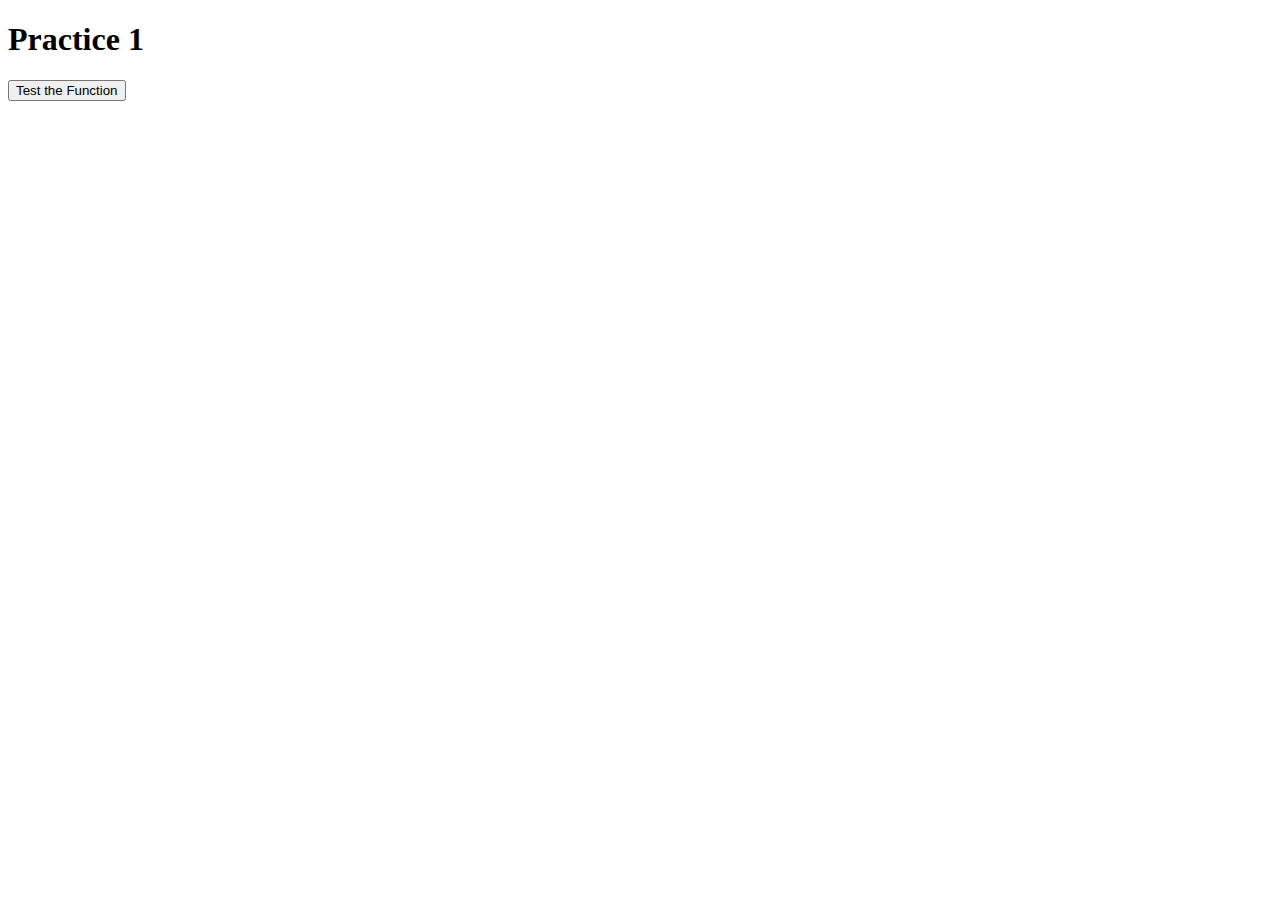
<file: solar_calculator/practice1/index.html>
<!DOCTYPE html>
<html lang="en">
<head>
    <meta charset="UTF-8">
    <meta http-equiv="X-UA-Compatible" content="IE=edge">
    <meta name="viewport" content="width=device-width, initial-scale=1.0">
    <title>Document</title>
</head>
<body>
    <h1> Practice 1</h1>
    <button onclick="test()">Test the Function</button>
    
</body>
<script type="text/javascript" src="./main.js"></script>
</html>
</file>
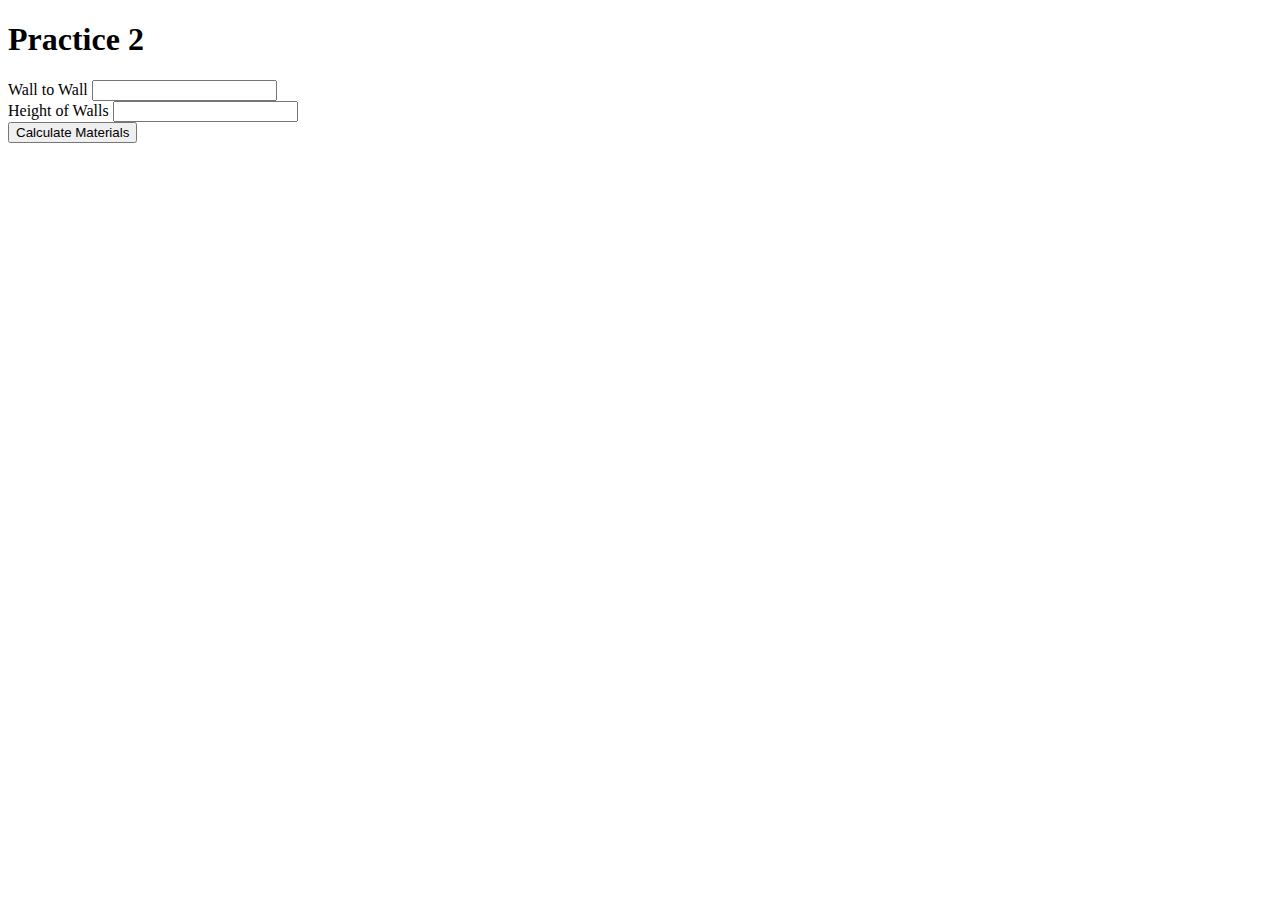
<file: solar_calculator/2-javascript-project-solar-calculator-m2-exercise-files/startJS/index.html>
<!doctype html>
<html>
<head>
<meta charset="UTF-8">
<title>Untitled Document</title>
<link href="css/styles.css" rel="stylesheet" type="text/css">

</head>

<body>
<h1>Practice 2</h1>

Wall to Wall <input id= "across" type="number"> <br>

Height of Walls <input id="height" type = "number"> <br>

<button onclick="materialsNeeded()">Calculate Materials</button>




</body>
<script type="text/javascript" src="js/main.js"></script>
</html>
</file>
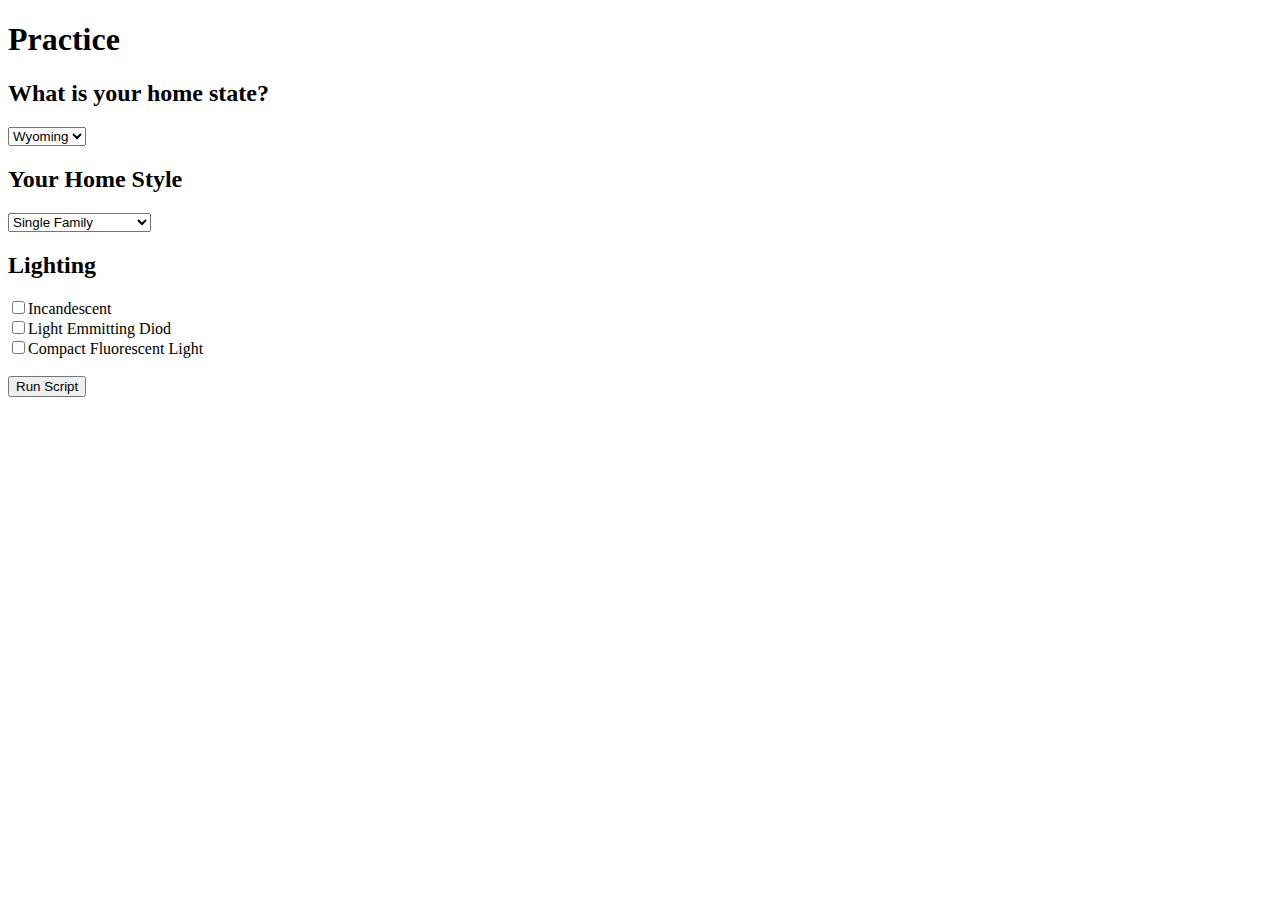
<file: solar_calculator/3-javascript-project-solar-calculator-m3-exercise-files/practice/index.html>
<!doctype html>
<html>
<head>
<meta charset="UTF-8">
<title>Untitled Document</title>
<link href="css/styles.css" rel="stylesheet" type="text/css">

</head>

<body>
<h1>Practice</h1>

<h2>What is your home state?</h2>
<select id="state">
<option value="WY">Wyoming</option>
<option value="UT">Utah</option>
<option value="ID">Idaho</option>
<option value="MT">Montana</option>
<option value="CO">Colorado</option>
</select>


<h2>Your Home Style</h2>
<select id="home">
<option value="single">Single Family</option>
<option value="apartment">Apartment or Condo</option>
<option value="multi">Multi-Family</option>
<option value="mobile">Mobile Home</option>
</select>


<h2>Lighting</h2>
<label><input type="checkbox" name="bulb" value="Incandescent">Incandescent</label>
<label><input type="checkbox" name="bulb" value="LED">Light Emmitting Diod</label>
<label><input type="checkbox" name="bulb" value = "CFL">Compact Fluorescent Light</label>

<br>
<button onclick="evaluatePage()">Run Script</button>





<div id="output"></div>

</body>
<script type="text/javascript" src="js/main.js"></script>
</html>
</file>
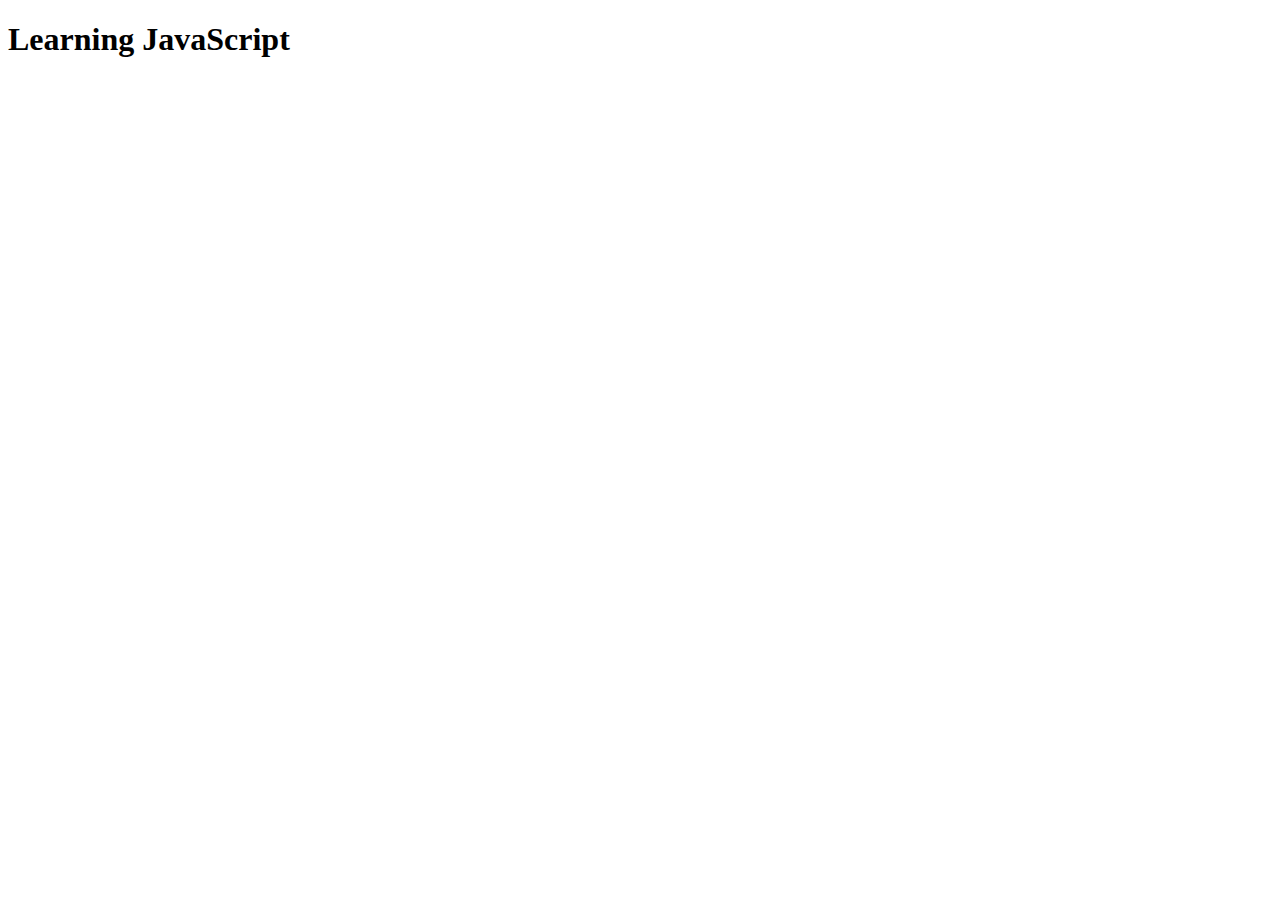
<file: solar_calculator/4-javascript-project-solar-calculator-m4-exercise-files/startJS/index.html>
<!doctype html>
<html>
<head>
<meta charset="UTF-8">
<title>Untitled Document</title>
<link href="css/styles.css" rel="stylesheet" type="text/css">

</head>

<body>
<h1>Learning JavaScript</h1>








</body>
<script type="text/javascript" src="js/main.js"></script>
</html>
</file>
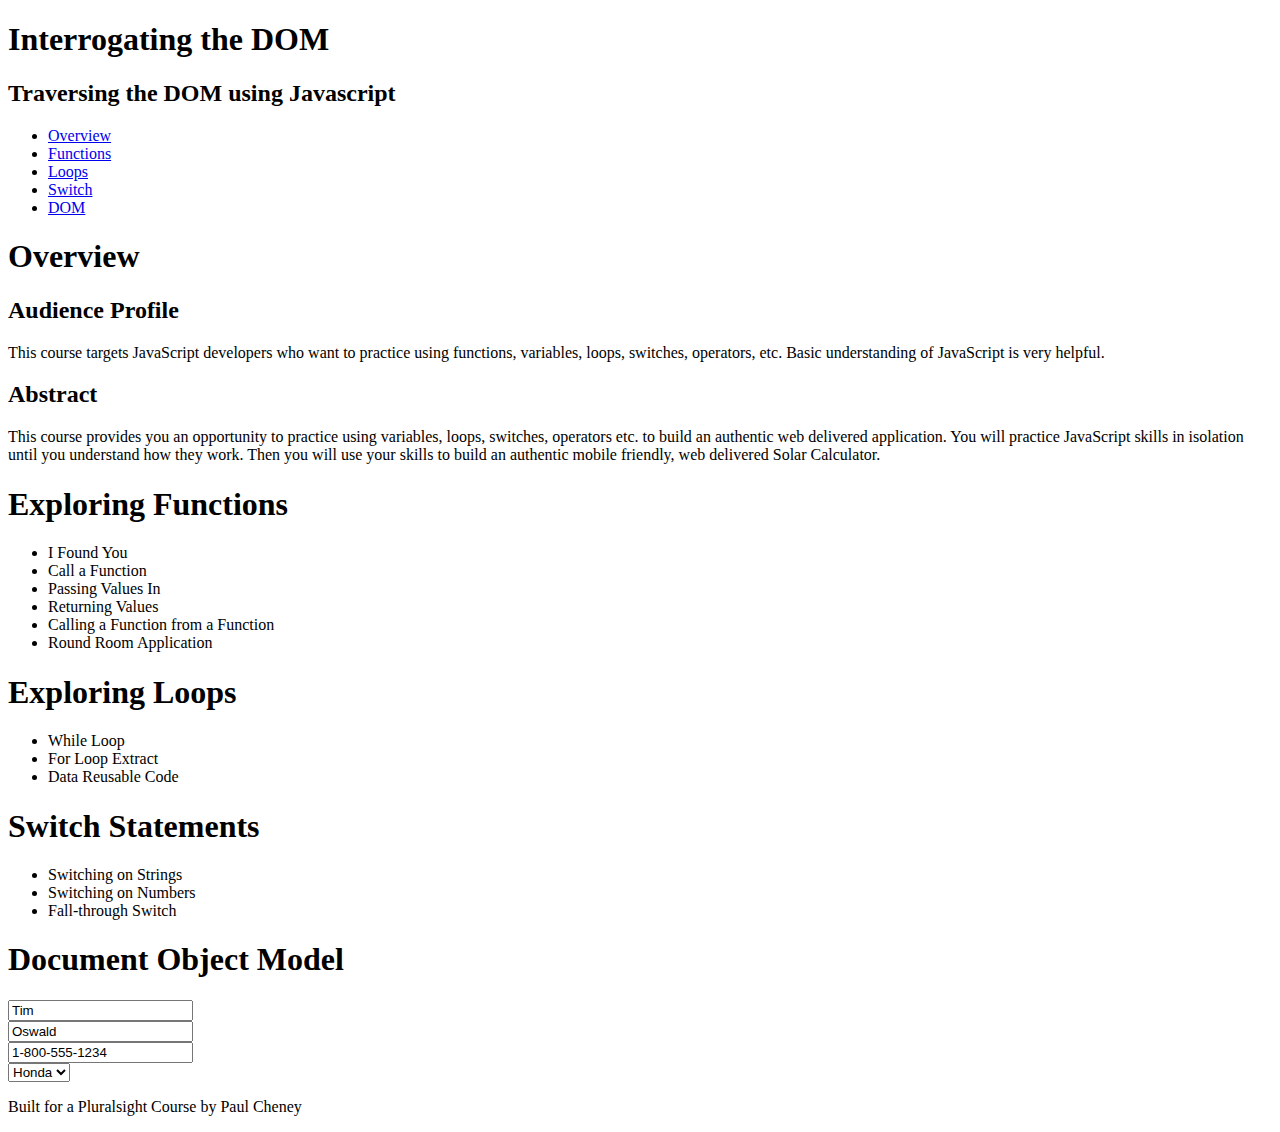
<file: solar_calculator/5-javascript-project-solar-calculator-m5-exercise-files/startFileModule5/index.html>
<!doctype html>
<html>
<head>
<meta charset="UTF-8">
<title>Start File Module 5</title>
<link href="css/styles.css" rel="stylesheet" type="text/css">

</head>

<body>
<header>
<h1>Interrogating the DOM</h1>
<h2>Traversing the DOM using Javascript</h2>
</header>

<nav>
<ul>
<li><a href="#overview">Overview</a></li>
<li><a href="#functions">Functions</a></li>
<li><a href="#loops">Loops</a></li>
<li><a href="#switch">Switch</a></li>
<li><a href="#dom">DOM</a></li>
</ul>
</nav>

<main>
<!-- O V E R V I E W -->
<h1 id="overview">Overview</h1>
<h2>Audience Profile</h2>
<p name="description">This course targets JavaScript developers who want to practice using functions, variables, loops, switches, operators, etc. Basic understanding of JavaScript is very helpful.</p>

<h2>Abstract</h2>
<p name="description">This course provides you an opportunity to practice using variables, loops, switches, operators etc. to build an authentic web delivered application. You will practice JavaScript skills in isolation until you understand how they work. Then you will use your skills to build an authentic mobile friendly, web delivered Solar Calculator. </p>


<!-- F U N C T I O N S -->
<h1 id="functions">Exploring Functions</h1>
<ul id="fn_list">
  <li>Create a Function    </li>
  <li>Call a Function    </li>
  <li>Passing Values In    </li>
  <li>Returning Values    </li>
  <li>Calling a Function from a Function    </li>
  <li>Round Room Application </li>
</ul>




<!-- L O O P S -->
<h1 id="loops">Exploring Loops</h1>
<ul id="lp_list">
  <li>While Loop</li>
  <li>For Loop Extract</li>
  <li>Data Reusable Code </li>
</ul>

<!-- S W I T C H -->
<h1 id="switch">Switch Statements</h1>
<ul id="sw_list">
  <li>Switching on Strings</li>
  <li>Switching on Numbers</li>
  <li> Fall-through Switch 
    
    <!-- D O M -->
  </li>
</ul>
<h1 id="dom">Document Object Model</h1>
<form id="myForm">
	<input name="first" value="Tim">
	<input name="last" value = "Oswald">
	<input name="phone" value = "1-800-555-1234">

	<select>
		<option>Honda</option>
		<option>Chevy</option>
		<option>Ford</option>
	</select>
</form>
</main>


<footer>
<p class="smallCenter"> Built for a Pluralsight Course by Paul Cheney</p>
</footer>


</body>
<script type="text/javascript" src="js/main.js"></script>
</html>
</file>
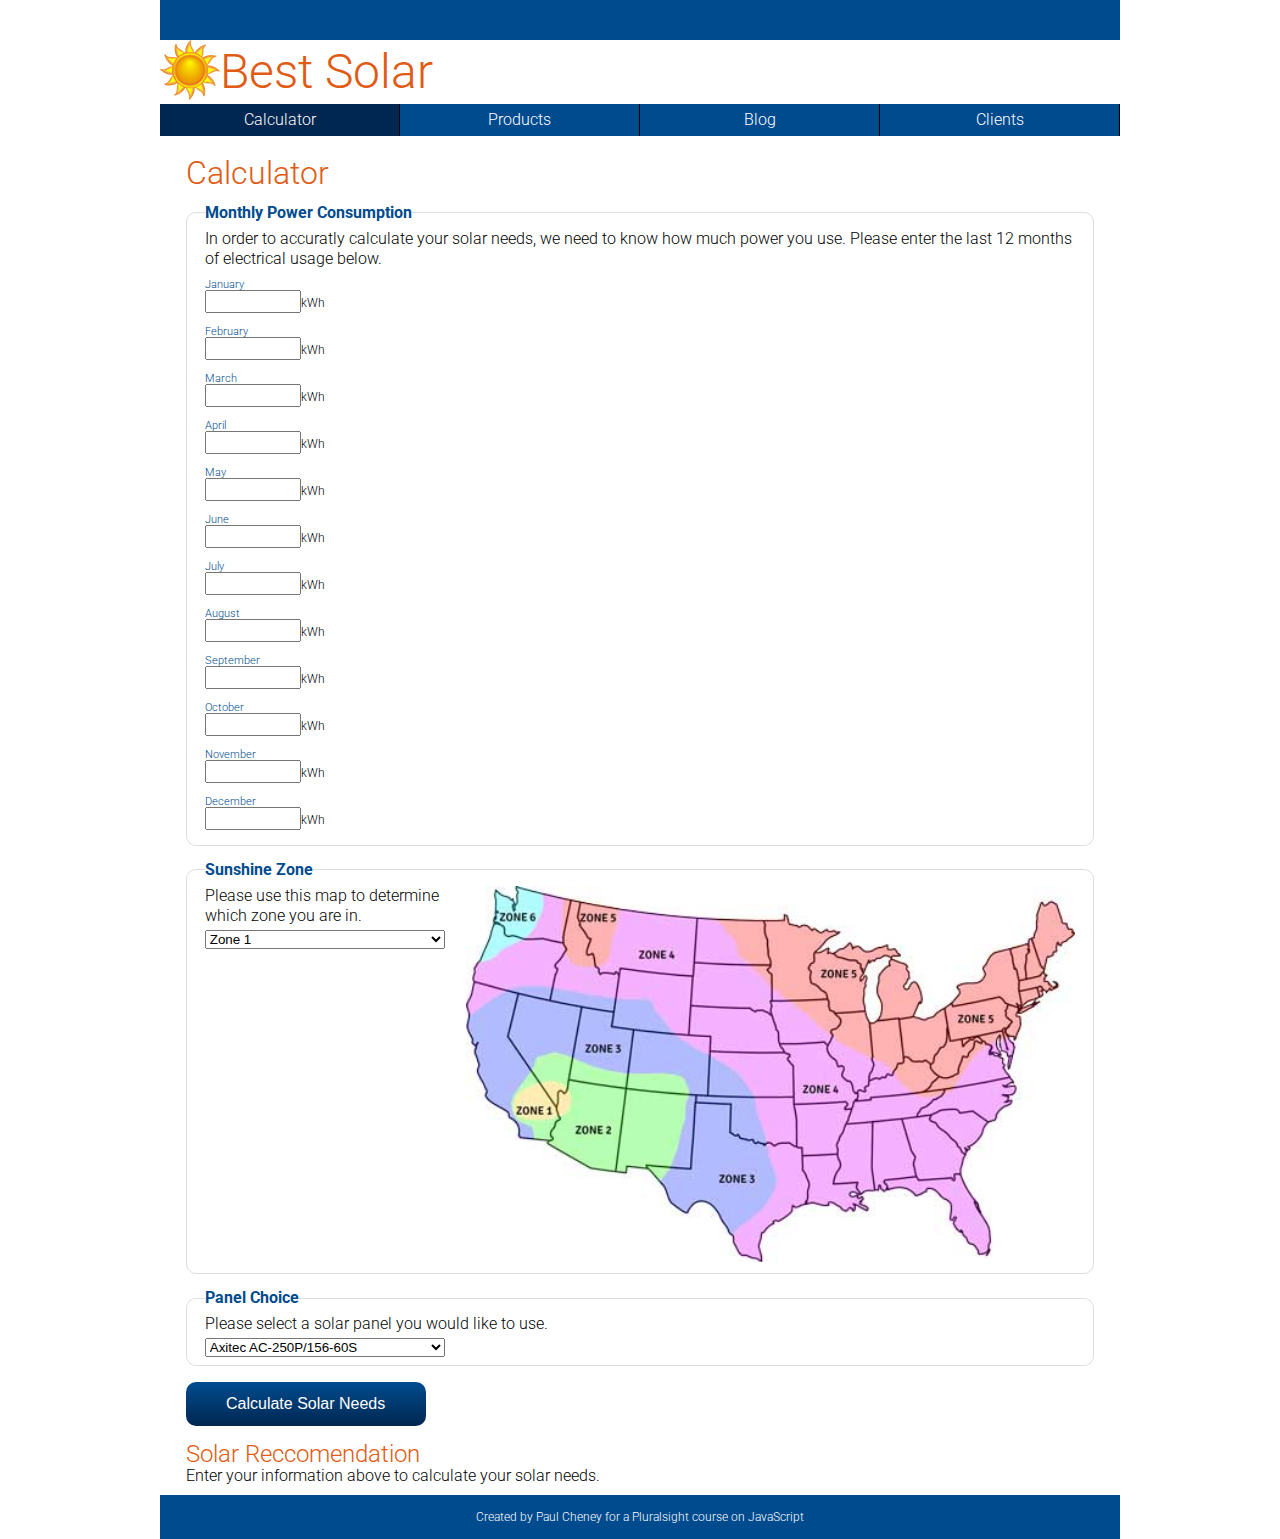
<file: solar_calculator/6-javascript-project-solar-calculator-m6-exercise-files/SolarStart/index.html>
<!doctype html>
<html>
<head>
<meta charset="UTF-8">
<meta name="viewport" content="width=device-width, initial-scale=1.0, shrink-to-fit=no, user-scalable=no">
<title>Best Solar</title>
<link href="https://fonts.googleapis.com/css?family=Roboto:300,700" rel="stylesheet">
<link href="css/styles.css" rel="stylesheet" type="text/css">



</head>

<body>
<header>
<h1>Best Solar</h1>
</header>
<nav>
<ul>
<li class="active"><a href="index.html">Calculator</a></li>
<li><a href="products.html">Products</a></li>
<li><a href="blog.html">Blog</a></li>
<li><a href="clients.html">Clients</a></li>
</ul>
<div class="keepOpen"></div>
</nav>
<main>
<h1>Calculator</h1>
<form name="solarForm" action="" method="post">
<fieldset id="mpc"><legend>Monthly Power Consumption</legend>
<p>In order to accuratly calculate your solar needs, we need to know how much power you use. Please enter the last 12 months of electrical usage below.</p>
	<label><span>January</span><input name="jan" type="number" value="">kWh</label>
	<label><span>February</span><input name="feb" type="number" value="">kWh</label>
	<label><span>March</span><input name="mar" type="number" value="">kWh</label>
	<label><span>April</span><input name="apr" type="number" value="">kWh</label>
	<label><span>May</span><input name="may" type="number" value="">kWh</label>
	<label><span>June</span><input name="jun" type="number" value="">kWh</label>
	<label><span>July</span><input name="jul" type="number" value="">kWh</label>
	<label><span>August</span><input name="aug" type="number" value="">kWh</label>
	<label><span>September</span><input name="sep" type="number" value="">kWh</label>
	<label><span>October</span><input name="oct" type="number" value="">kWh</label>
	<label><span>November</span><input name="nov" type="number" value="">kWh</label>
	<label><span>December</span><input name="dec" type="number" value="">kWh</label>

</fieldset>


<fieldset><legend>Sunshine Zone</legend>
<figure><img src="images/US-Solar-Zone-Map.jpg" alt="zone map"></figure>
<p>Please use this map to determine which zone you are in.</p>
<select name="zone">
	<option>Zone 1</option>
	<option>Zone 2</option>
	<option>Zone 3</option>
	<option>Zone 4</option>
	<option>Zone 5</option>
	<option>Zone 6</option>
</select>
</fieldset>


<fieldset><legend>Panel Choice</legend>
    
<p>Please select a solar panel you would like to use.</p>
<select name="panel">
	<option value="250">Axitec AC-250P/156-60S  </option>
	<option value="275">Canadian Solar CS6K-275M   </option>
	<option value="260">Hanwha Q.Pro BFR-G4.260  </option>
</select>
</fieldset>

</form>

<button onclick="calculateSolar();">Calculate Solar Needs</button>
<h2>Solar Reccomendation</h2>
<div id="feedback"><p>Enter your information above to calculate your solar needs.</p></div>
</main>
<footer>
<p>Created by Paul Cheney for a Pluralsight course on JavaScript</p>
</footer>

</body>
<script type="text/javascript" src="js/main.js"></script>
</html>
</file>
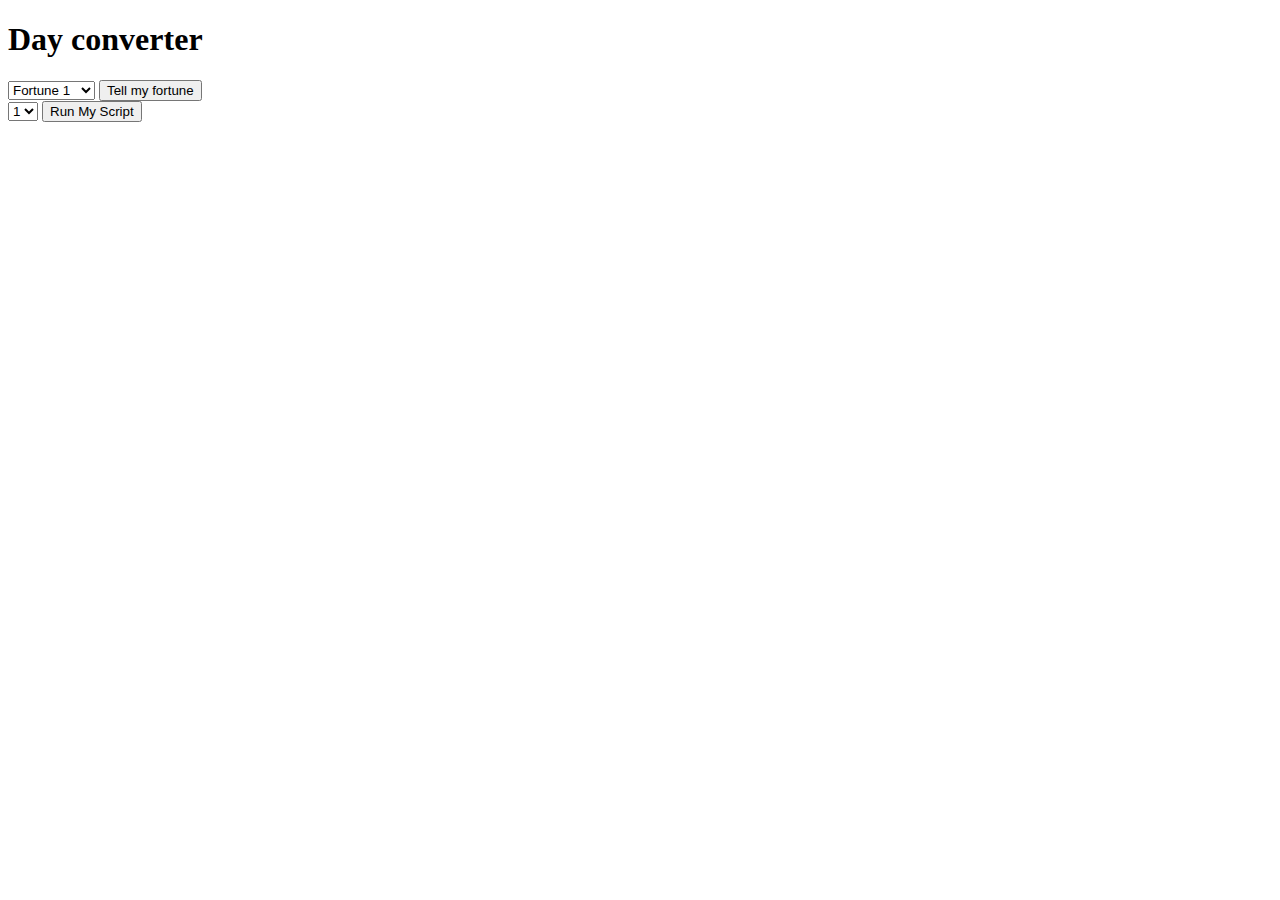
<file: solar_calculator/4-javascript-project-solar-calculator-m4-exercise-files/startJS/Practice/index.html>
<!DOCTYPE html>
<html lang="en">
<head>
    <meta charset="UTF-8">
    <meta http-equiv="X-UA-Compatible" content="IE=edge">
    <meta name="viewport" content="width=device-width, initial-scale=1.0">
    <title>Document</title>
</head>
<body>
    <h1>Day converter</h1>
    <select id="chooseMe">
        <option value=1>Fortune 1</option>
        <option value=2>Fortune 2</option>
        <option value=3>Fortune 3</option>
        <option value=4>Fortune 4</option>
        <option value=5>Fortune 5</option>
        <option value=6>Fortune 6</option>
        <option value=7>Fortune 7</option>
        <option value=8>Fortune 8</option>
        <option value=9>Fortune 9</option>
        <option value=10>Fortune 10</option>
        </select>
    <button onclick="myFunction()">Tell my fortune</button>
    <div id="feedback"></div>

    <select id="chooseMe">
        <option value="U">1</option>
        <option value="M">2</option>
        <option value="T">3</option>
        <option value="W">4</option>
        <option value="R">5</option>
        <option value="F">6</option>
        <option value="S">7</option>
        </select>
<button onclick="myFunction()"> Run My Script</button>    
</body>
</html>
</file>
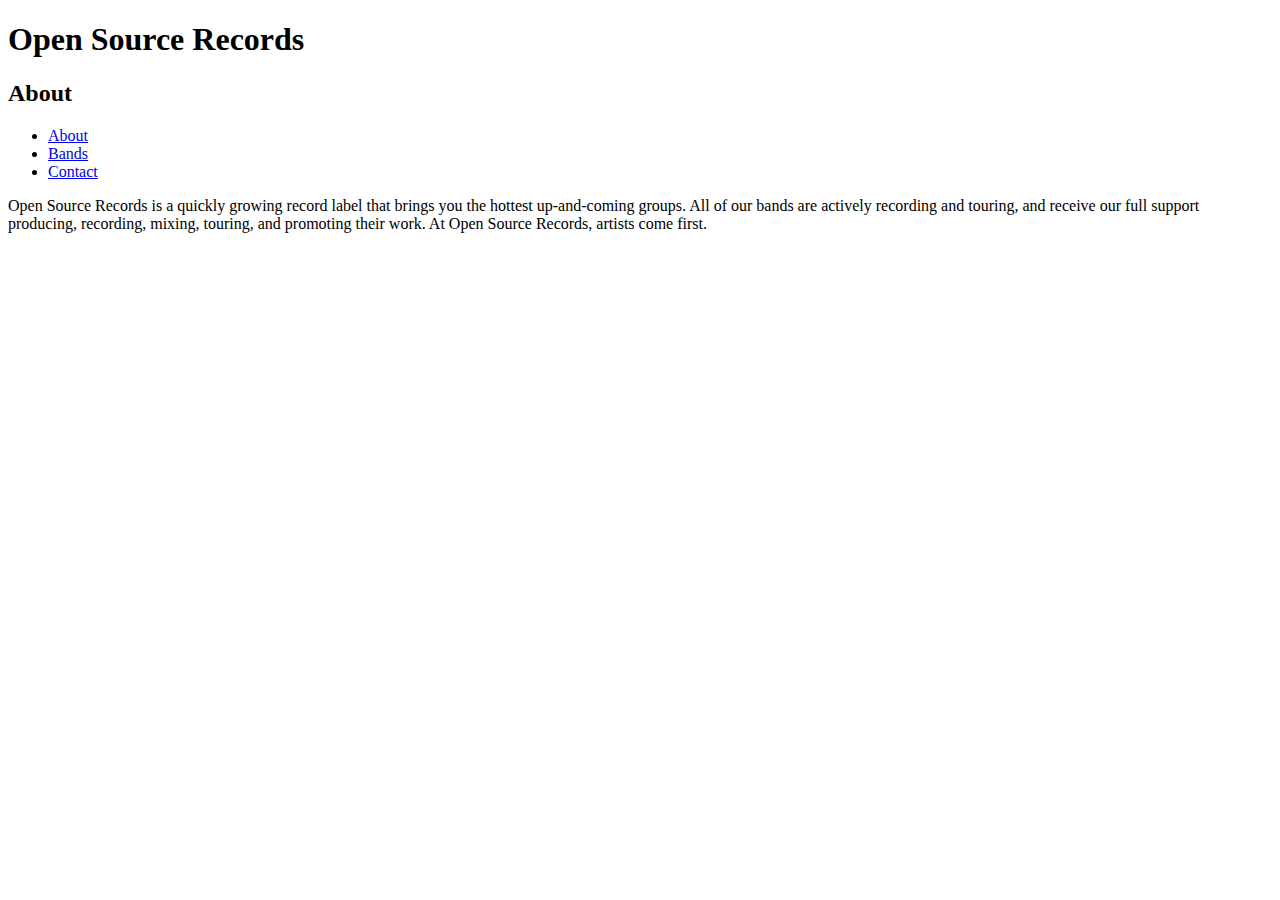
<file: HTML_CSS_Website/about.html>
<!DOCTYPE html>
<html>
  <head>
  </head>
  <body>
    <h1>Open Source Records</h1>

    <h2>About</h2>
    <ul>
        <li><a href="about.html">About</a></li>
        <li><a href="bands.html">Bands</a></li>
        <li><a href="contact.html">Contact</a></li>
      </ul>
    <p>Open Source Records is a quickly growing record label that 
    brings you the hottest up-and-coming groups.  All of our bands 
    are actively recording and touring, and receive our full support 
    producing, recording, mixing, touring, and promoting their work.  
    At Open Source Records, artists come first.</p>
  </body>
</html>
</file>
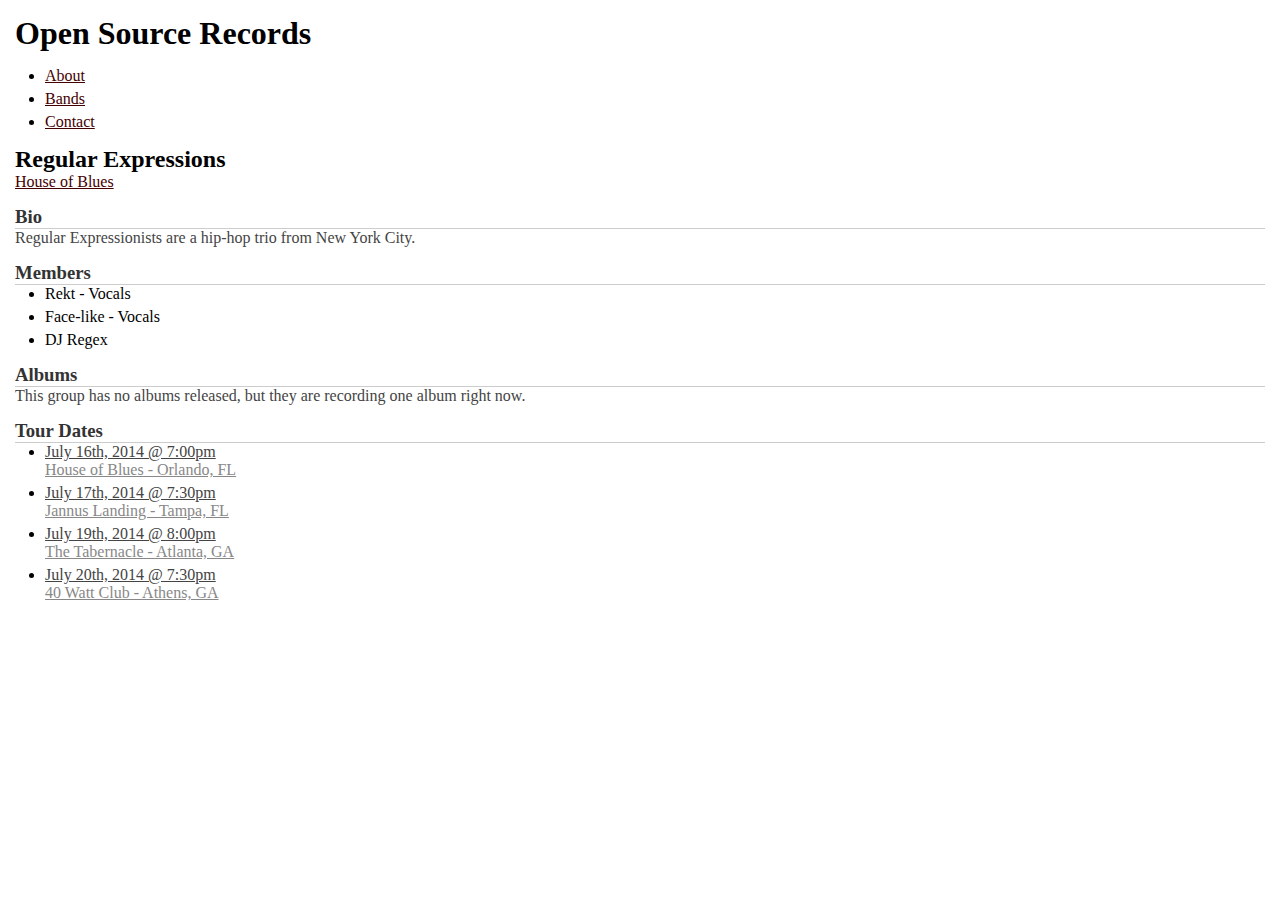
<file: HTML_CSS_Website/regular-band.html>
<!DOCTYPE html>
<html>
  <head>
    <style type="text/css">
        html, body, h1, h2, h3, h4, ul, ol, li, p, a {
          padding: 0;
          border: 0;
          margin: 0;
        }
        h1 {
          color: #000000;
          margin-bottom: 15px;
        }
        h2 {
          color: #000000;
          margin-top: 15px;
          
        }
        h3 {
          color: #333333;
          margin-top: 15px;
          border-bottom: 1px solid #cccccc
        }
        ul {
          padding-left: 30px;
        }
        li {
          margin-bottom: 5px
        }
        body {
          padding: 15px;
        }
        p {
          color: #444444;
        }
        a {
          color: #440000;
        }
        .day-time {
            color: #444444;
            text-decoration: underline
        }
        .concert-location{
            color:#888888;
            text-decoration: underline
        }
      </style>
  </head>
  <body>
    <h1>Open Source Records</h1>
    <ul>
        <li><a href="about.html">About</a></li>
        <li><a href="bands.html">Bands</a></li>
        <li><a href="contact.html">Contact</a></li>
      </ul>

    <h2>Regular Expressions</h2>
    <a href="https://www.houseofblues.com/"  target="_self">House of Blues</a>
    <h3>Bio</h3>
    <p>Regular Expressionists are a hip-hop trio from 
    New York City.</p>

    <h3>Members</h3>

    <ul>
      <li>Rekt - Vocals</li>
      <li>Face-like - Vocals</li>
      <li>DJ Regex</li>
    </ul>

    <h3>Albums</h3>

    <p>This group has no albums released, but they are recording 
    one album right now.</p>

    <h3>Tour Dates</h3>

    <ul>
      <li>
        <p class="day-time">July 16th, 2014 @ 7:00pm</p>
        <p class="concert-location">House of Blues - Orlando, FL</p>
      </li>
      <li>
        <p class="day-time">July 17th, 2014 @ 7:30pm</p>
        <p class="concert-location">Jannus Landing - Tampa, FL</p>
      </li>
      <li>
        <p class="day-time">July 19th, 2014 @ 8:00pm</p>
        <p class="concert-location">The Tabernacle - Atlanta, GA</p>
      </li>
      <li>
        <p class="day-time">July 20th, 2014 @ 7:30pm</p>
        <p class="concert-location">40 Watt Club - Athens, GA</p>
      </li>
    </ul>
  </body>
</html>
</file>
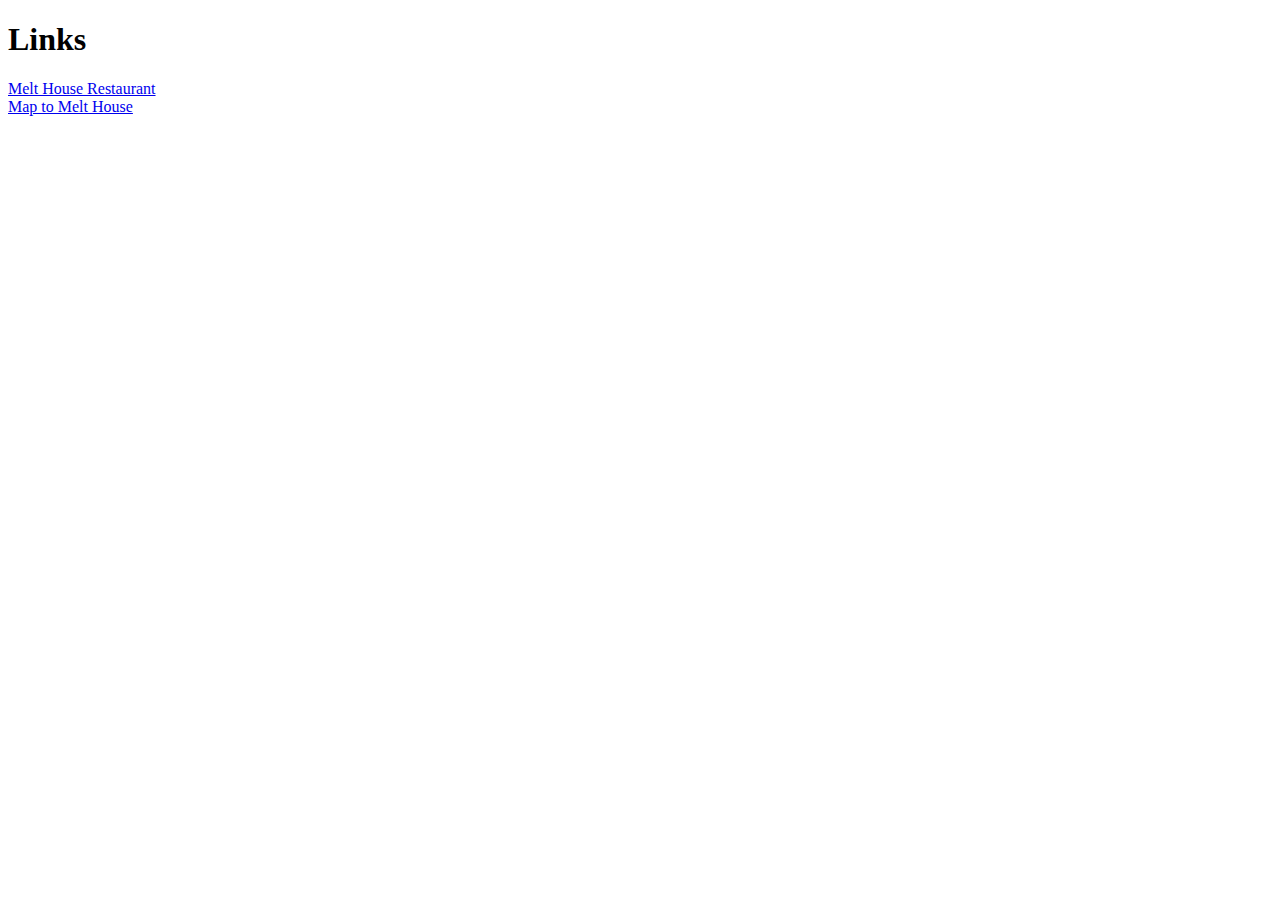
<file: HTML_CSS_Website/restaurants.html>
<!DOCTYPE html>
<html lang="en">
<head>
    <meta charset="UTF-8">
    <meta http-equiv="X-UA-Compatible" content="IE=edge">
    <meta name="viewport" content="width=device-width, initial-scale=1.0">

    <title>Document</title>
</head>
<body>
    <h1>Links</h1>
    <a href="melt-house.html"  target="_self">Melt House Restaurant</a>
    <br>
    <a href="http://www.maps.google.com"  target="_blank">Map to Melt House</a>
</body>
</html>
</file>
<file: solar_calculator/2-javascript-project-solar-calculator-m2-exercise-files/startJS/css/styles.css>
@charset "UTF-8";
/* CSS Document */
</file>
<file: solar_calculator/3-javascript-project-solar-calculator-m3-exercise-files/practice/css/styles.css>
@charset "UTF-8";
/* CSS Document */
label {display: block;}
</file>
<file: solar_calculator/4-javascript-project-solar-calculator-m4-exercise-files/startJS/css/styles.css>
@charset "UTF-8";
/* CSS Document */
</file>
<file: solar_calculator/5-javascript-project-solar-calculator-m5-exercise-files/startFileModule5/css/styles.css>
@charset "UTF-8";
/* CSS Document */
input{ display:block}
</file>
<file: solar_calculator/6-javascript-project-solar-calculator-m6-exercise-files/SolarStart/css/styles.css>
@charset "UTF-8";
/* CSS RESET BY MYE WEB */

html, body, div, span, applet, object, iframe,
h1, h2, h3, h4, h5, h6, p, blockquote, pre,
a, abbr, acronym, address, big, cite, code,
del, dfn, em, img, ins, kbd, q, s, samp,
small, strike, strong, sub, sup, tt, var,
b, u, i, center,
dl, dt, dd, ol, ul, li,
fieldset, form, label, legend,
table, caption, tbody, tfoot, thead, tr, th, td,
article, aside, canvas, details, embed, 
figure, figcaption, footer, header, hgroup, 
menu, nav, output, ruby, section, summary,
time, mark, audio, video {
	margin: 0;
	padding: 0;
	border: 0;
	font-size: 100%;
	font: inherit;
	vertical-align: baseline;
}
/* HTML5 display-role reset for older browsers */
article, aside, details, figcaption, figure, 
footer, header, hgroup, menu, nav, section {
	display: block;
}

html {
  -webkit-text-size-adjust: none; }

/*----------- apply a natural box layout model to all elements --------------*/
* {
  -moz-box-sizing: border-box;
  -webkit-box-sizing: border-box;
  box-sizing: border-box; }

body {
	line-height: 1;
}
ol, ul {
	list-style: none;
}

body {
	font-family: 'Roboto', sans-serif;
	font-weight: 300; /* loaded 300 and 700*/
}
header {
	border-top: 40px solid #004b8e;
	background-image: url(../images/sun.png);
	/*Sun from https://openclipart.org/detail/3367/decorative-sun*/
	background-repeat: no-repeat;
}
header h1 {
	color: #e05b13;
	font-size: 3rem;
	
	padding: .5rem 0 .5rem 60px;
}
header, nav, main, footer {max-width: 960px; margin: 0 auto;}
nav {background-color: #004b8e}
nav li {
	float: left;
	width: 25%;
}
nav li a {
	color: #fff;
	display: block;
	text-decoration: none;
	padding: .5rem 0;
	width: 100%;
	text-align: center;
	border-right: 1px solid #000;
}
nav li.active a {background-color: #002751;}
main {padding: .3rem 2%; display: block;}
main h1 {
	color: #e05b13;
	font-size: 2rem;
	padding-top: 1rem;
}
main h2 {
	color: #e05b13;
	font-size: 1.5rem;
	padding-top: 1rem;
}
main p{
	line-height: 125%;
	padding-bottom: .25rem;
}
main fieldset {
	border: 1px solid #ddd;
	border-radius: 10px;
	padding: .5rem 2%;
	margin-top: 1rem;
}
main fieldset legend {color:#004b8e; font-weight: 700;}

main form label {
	display: block;
	padding: .4rem 0;
	font-size: .75rem;
   
}
main form span {
	display: block;
	font-size: .7rem;
     color: #004b8e;
}
main form input {
	width: 6rem;
	font-size: .95rem;
}
main form select {
	width: 15rem;
}
main button {
	width: 240px;
	border: none;
	padding: .8rem;
	color: #fff;
	font-size: 1rem;
	border-radius: 10px;
	margin-top: 1rem;
	background: #004b8e;
	background: linear-gradient(to bottom,  #004b8e 1%,#002751 100%);
}

footer {
	text-align: center;
	background: #004b8e;
	color: #fff;
	font-size: .75rem;
	padding: 1rem 0;
}


.keepOpen{clear: both;}

main figure img {width: 100%;}

@media only screen and (min-width: 30em) {
   main figure {width:70%;float: right;} 
}
</file>
